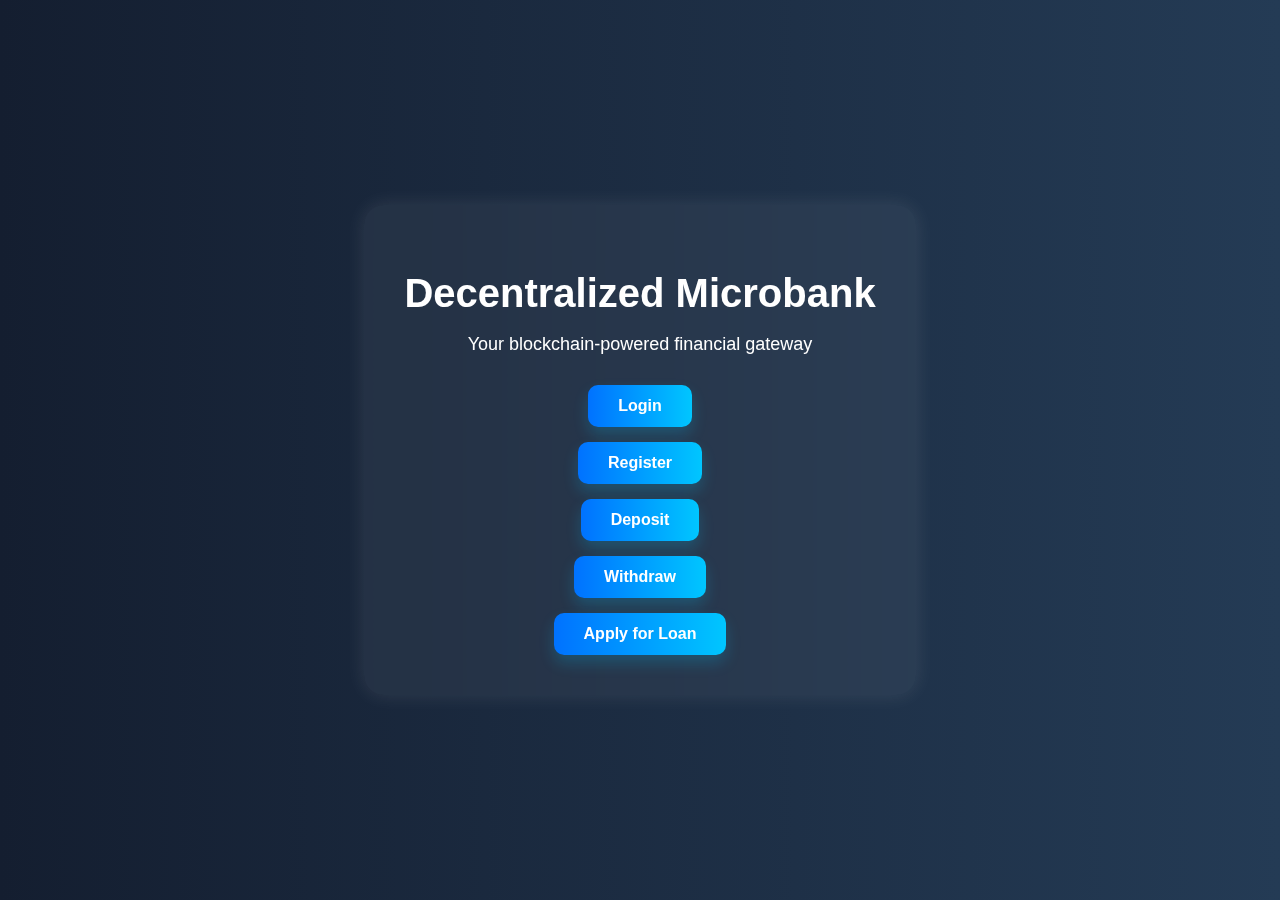
<file: index.html>
<!DOCTYPE html>
<html lang="en">
<head>
  <meta charset="UTF-8" />
  <meta name="viewport" content="width=device-width, initial-scale=1.0"/>
  <title>Decentralized Microbank</title>
  <link rel="stylesheet" href="style1.css">
</head>
<body>
  <div class="container">
    <h1>Decentralized Microbank</h1>
    <p>Your blockchain-powered financial gateway</p>
    
    <div class="button-group">
      <a href="#" class="btn">Login</a>
      <a href="#" class="btn">Register</a>
      <a href="#" class="btn">Deposit</a>
      <a href="#" class="btn">Withdraw</a>
      <a href="#" class="btn">Apply for Loan</a>
    </div>
  </div>
</body>
</html>
</file>
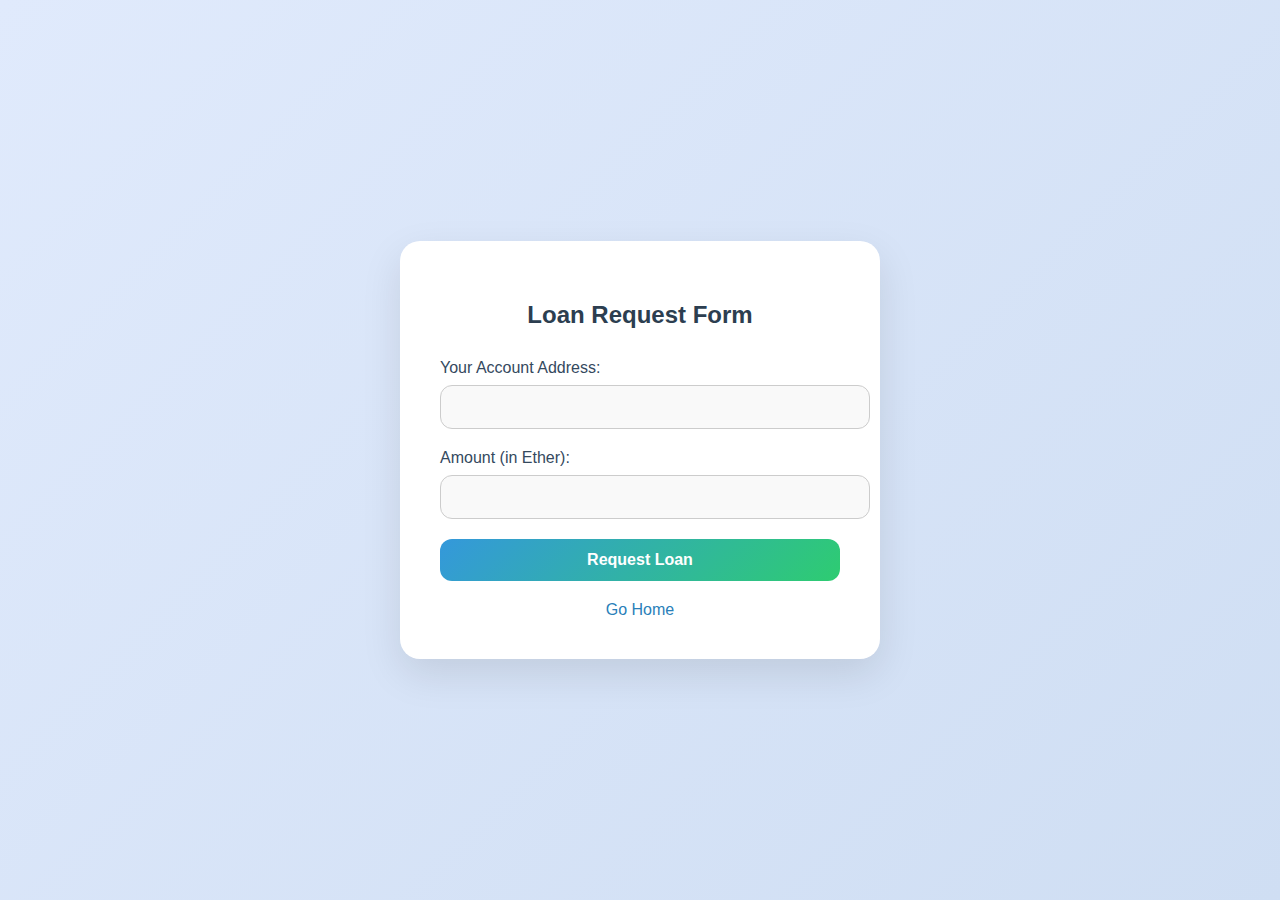
<file: templates/loan.html>
<!DOCTYPE html>
<html>
<head>
    <title>Loan Request</title>
    <link rel="stylesheet" href="/static/style.css">
</head>
<body>
    <div class="form-container">
        <h2>Loan Request Form</h2>
        <form method="POST" action="/loan">
            <label for="to_address">Your Account Address:</label>
            <input type="text" id="to_address" name="to_address" required>

            <label for="amount">Amount (in Ether):</label>
            <input type="number" step="0.01" id="amount" name="amount" required>

            <button type="submit">Request Loan</button>
        </form>
        <a href="/">Go Home</a>
    </div>
</body>
</html>
</file>
<file: style1.css>
body {
  margin: 0;
  padding: 0;
  font-family: 'Segoe UI', Tahoma, Geneva, Verdana, sans-serif;
  background: linear-gradient(to right, #141E30, #243B55);
  height: 100vh;
  display: flex;
  justify-content: center;
  align-items: center;
  color: white;
}

.container {
  text-align: center;
  padding: 40px;
  background: rgba(255, 255, 255, 0.05);
  border-radius: 20px;
  box-shadow: 0 0 20px rgba(255, 255, 255, 0.1);
  backdrop-filter: blur(10px);
}

h1 {
  font-size: 40px;
  margin-bottom: 10px;
}

p {
  font-size: 18px;
  margin-bottom: 30px;
}

.button-group {
  display: flex;
  flex-direction: column;
  gap: 15px;
  align-items: center;
}

.btn {
  text-decoration: none;
  background: #00c6ff;
  background: linear-gradient(to right, #0072ff, #00c6ff);
  padding: 12px 30px;
  border-radius: 10px;
  color: white;
  font-weight: bold;
  box-shadow: 0 8px 15px rgba(0, 198, 255, 0.2);
  transition: all 0.3s ease-in-out;
}

.btn:hover {
  transform: scale(1.05);
  box-shadow: 0 12px 25px rgba(0, 198, 255, 0.4);
}
</file>
<file: static/style.css>
body {
    margin: 0;
    padding: 0;
    font-family: "Segoe UI", Roboto, sans-serif;
    background: linear-gradient(135deg, #e0eafc, #cfdef3);
    height: 100vh;
    display: flex;
    justify-content: center;
    align-items: center;
}

.form-container {
    background: #ffffff;
    padding: 40px;
    border-radius: 20px;
    box-shadow: 0 15px 40px rgba(0, 0, 0, 0.1);
    width: 400px;
    max-width: 90%;
    animation: fadeInUp 0.6s ease;
}

h2 {
    text-align: center;
    margin-bottom: 30px;
    color: #2c3e50;
}

label {
    display: block;
    margin-bottom: 8px;
    font-weight: 500;
    color: #34495e;
}

input, select {
    width: 100%;
    padding: 12px 14px;
    margin-bottom: 20px;
    border: 1px solid #ccc;
    border-radius: 12px;
    background: #f9f9f9;
    font-size: 16px;
    transition: all 0.3s ease-in-out;
}

input:focus, select:focus {
    outline: none;
    border-color: #3498db;
    background: #fff;
    box-shadow: 0 0 5px rgba(52, 152, 219, 0.3);
}

button {
    width: 100%;
    padding: 12px;
    background: linear-gradient(135deg, #3498db, #2ecc71);
    color: white;
    border: none;
    border-radius: 12px;
    font-size: 16px;
    font-weight: bold;
    cursor: pointer;
    transition: 0.3s ease;
}

button:hover {
    background: linear-gradient(135deg, #2ecc71, #3498db);
    transform: scale(1.02);
}

a {
    display: block;
    text-align: center;
    margin-top: 20px;
    color: #2980b9;
    text-decoration: none;
}

a:hover {
    text-decoration: underline;
}

@keyframes fadeInUp {
    from {
        opacity: 0;
        transform: translateY(40px);
    }
    to {
        opacity: 1;
        transform: translateY(0);
    }
}
</file>
